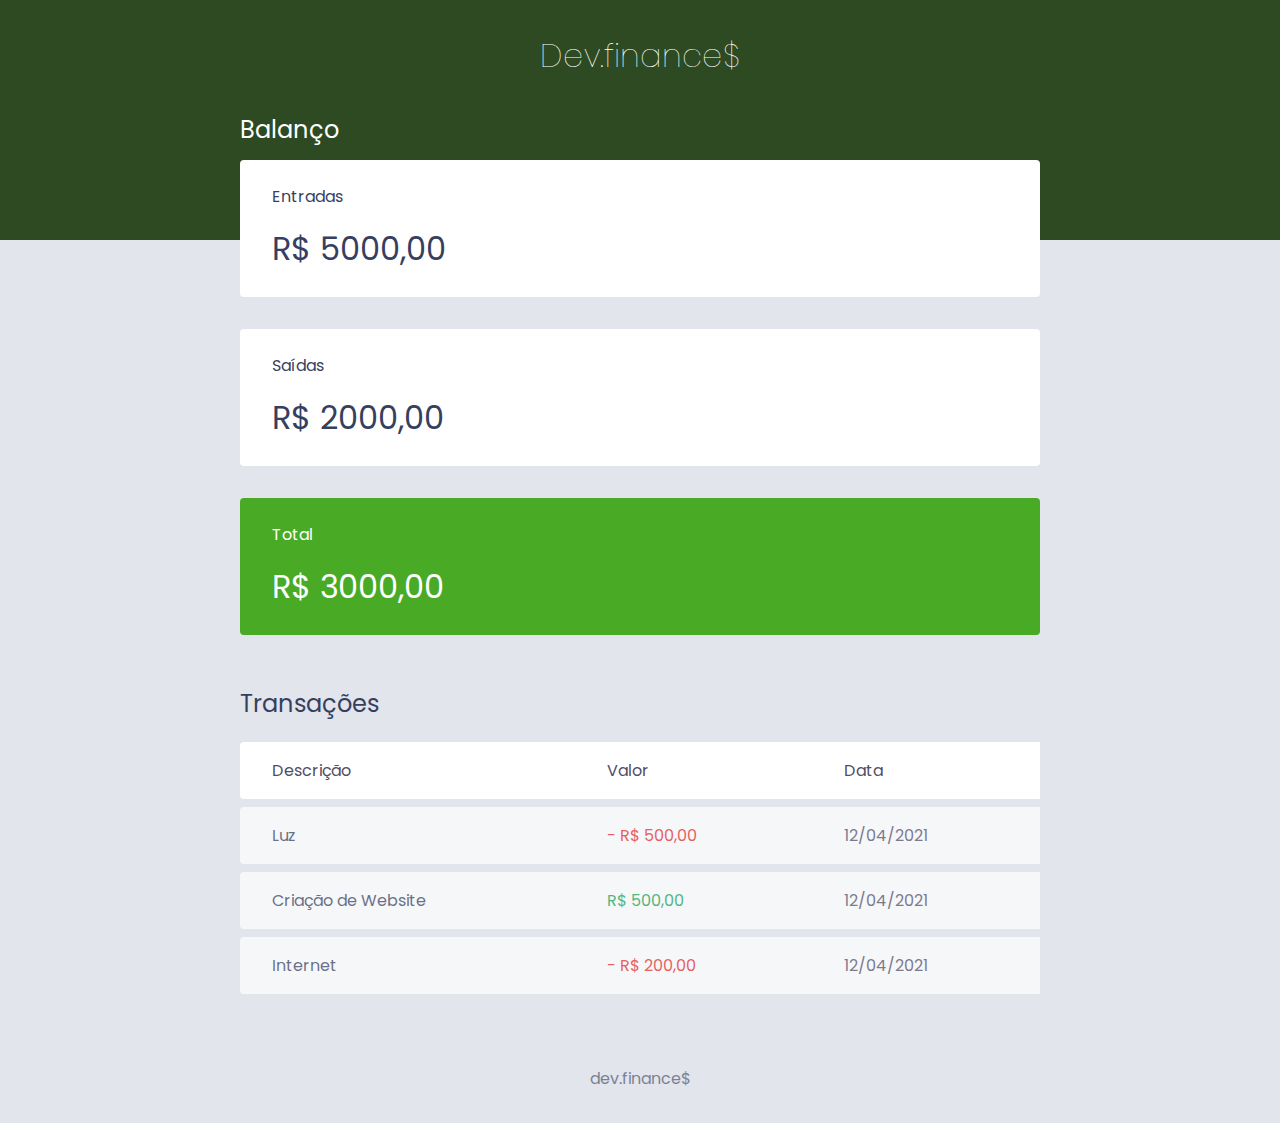
<file: index.html>
<!DOCTYPE html>
<html lang="pt-br">

<head>
    <meta charset="UTF-8">
    <meta http-equiv="X-UA-Compatible" content="IE=edge">
    <meta name="viewport" content="width=device-width, initial-scale=1.0">
    <!--CSS-->
    <link rel="stylesheet" href="./style.css">
    <!--fontes-->
    <link rel="preconnect" href="https://fonts.gstatic.com">
    <link href="https://fonts.googleapis.com/css2?family=Poppins:ital,wght@0,100;0,400;0,700;1,100;1,400&display=swap" rel="stylesheet">
    <title>dev.finance$</title>
</head>

<body>
    <header>
        <h1 id="logo">Dev.finance$</h1>
    </header>

    <main class="conteiner">
        <section id="balance">
            <h2>Balanço</h2>

            <div class="card">
                <h3>Entradas</h3>
                <p>R$ 5000,00</p>
            </div>

            <div class="card">
                <h3>Saídas</h3>
                <p>R$ 2000,00</p>
            </div>

            <div class="card total">
                <h3>Total</h3>
                <p>R$ 3000,00</p>
            </div>
        </section>

        <section id="transaction">
            <h2>Transações</h2>
            <table id="data-table">
                <thead>
                    <tr>
                        <th>Descrição</th>
                        <th>Valor</th>
                        <th>Data</th>
                    </tr>
                </thead>
                <tbody>
                    <tr>
                        <td class="description">Luz</td>
                        <td class="expense">- R$ 500,00</td>
                        <td class="date">12/04/2021</td>
                    </tr>
                    <tr>
                        <td class="description">Criação de Website</td>
                        <td class="income">R$ 500,00</td>
                        <td class="date">12/04/2021</td>
                    </tr>
                    <tr>
                        <td class="description">Internet</td>
                        <td class="expense">- R$ 200,00</td>
                        <td class="date">12/04/2021</td>
                    </tr>
                </tbody>
            </table>
        </section>
    </main>

    <footer>
        <p>dev.finance$</p>
    </footer>
</body>

</html>
</file>
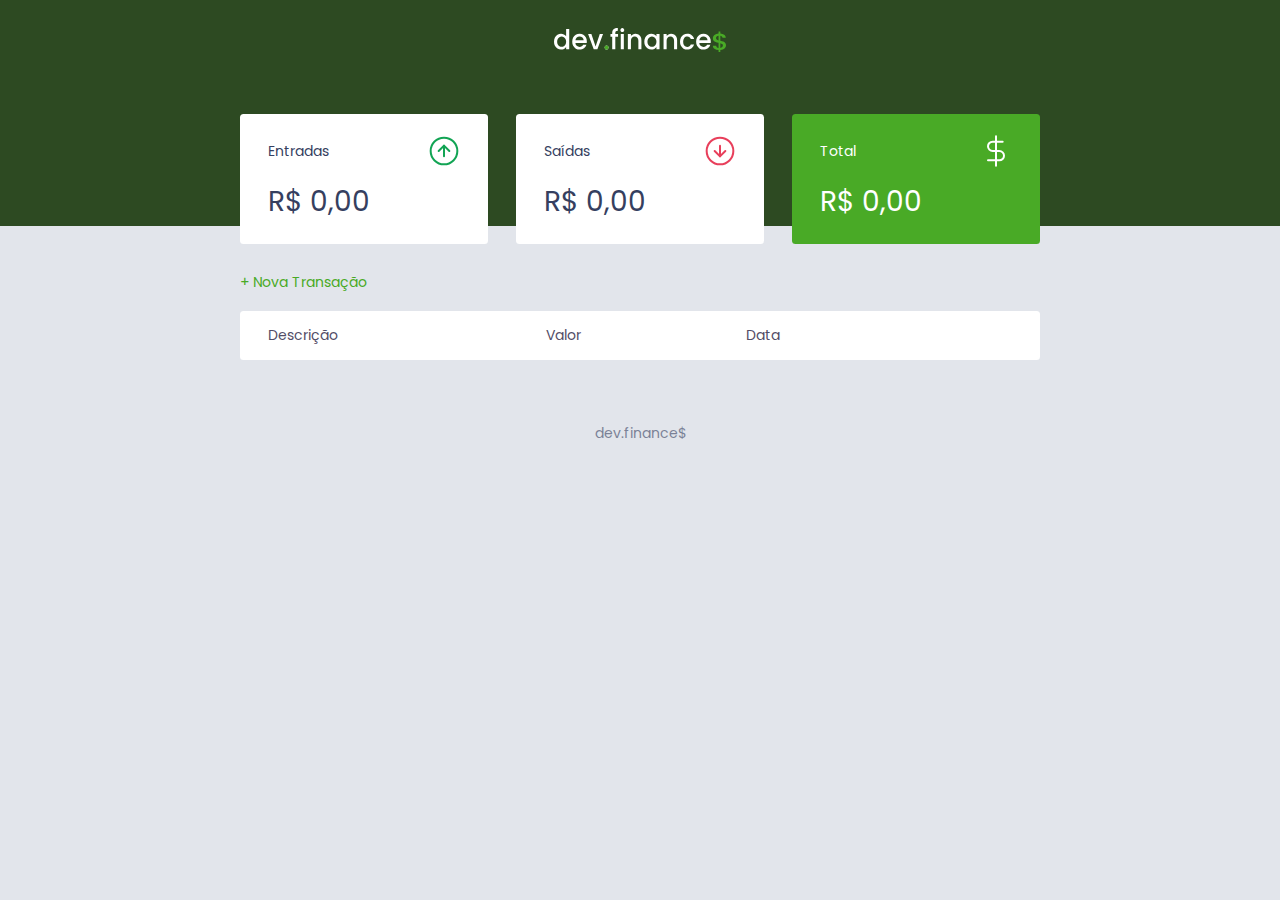
<file: dev.finance$/index.html>
<!DOCTYPE html>
<html lang="pt-br">

<head>
    <meta charset="UTF-8">
    <meta http-equiv="X-UA-Compatible" content="IE=edge">
    <meta name="viewport" content="width=device-width, initial-scale=1.0">
    <!--CSS-->
    <link rel="stylesheet" href="./style.css">
    <!--fontes-->
    <link rel="preconnect" href="https://fonts.gstatic.com">
    <link href="https://fonts.googleapis.com/css2?family=Poppins:ital,wght@0,100;0,400;0,700;1,100;1,400&display=swap"
        rel="stylesheet">
    <title>dev.finance$</title>
</head>

<body>
    <header>
        <img src="./assets/logo.svg" alt="Logo Dev Finance">
    </header>

    <main class="conteiner">
        <section id="balance">
            <h2 class="sr-only">Balanço</h2>

            <div class="card">
                <h3>
                    <span>
                        Entradas
                    </span>
                    <img src="./assets/income.svg" alt="Image de entradas">
                </h3>
                <p id="incomeDisplay">R$ 0,00</p>
            </div>

            <div class="card">
                <h3>
                    <span>
                        Saídas
                    </span>
                    <img src="./assets/expense.svg" alt="Image de saídas">
                </h3>
                <p id="expenseDisplay">R$ 0,00</p>
            </div>

            <div class="card total">
                <h3>
                    <span>
                        Total
                    </span>
                    <img src="./assets/total.svg" alt="Image total">
                </h3>
                <p id="totalDisplay">R$ 0,00</p>
            </div>
        </section>

        <section id="transaction">
            <h2 class="sr-only">Transações</h2>
            <a href="#" class="button new" onclick="Modal.open()">+ Nova Transação</a>
            <table id="data-table">
                <thead>
                    <tr>
                        <th>Descrição</th>
                        <th>Valor</th>
                        <th>Data</th>
                        <th></th>
                    </tr>
                </thead>
                <tbody>
                </tbody>
            </table>
        </section>
    </main>

    <div class="modal-overlay">
        <div class="modal">
            <div id="form">
                <h2>Nova Transação</h2>
                <form action="" onsubmit="Form.submit(event)">
                    <div class="input-group">
                        <label class="sr-only" for="description">Descrição</label>
                        <input type="text" id="description" name="description" placeholder="Descrição">
                    </div>

                    <div class="input-group">
                        <label class="sr-only" for="amount">Valor</label>
                        <input type="number" step="0.01" id="amount" name="amount" placeholder="0,00">
                        <small class="help">Use o sinal - (negativo) para despesas e , (vírgula) para casas decimais</small>
                    </div>

                    <div class="input-group">
                        <label class="sr-only" for="">Data</label>
                        <input type="date" id="date" name="date">
                    </div>
                    <div class="input-group actions">
                        <a href="#" class="button cancel" onclick="Modal.close()">Cancelar</a>
                        <button>Salvar</button>
                    </div>
                </form>
            </div>
        </div>
    </div>

    <footer>
        <p>dev.finance$</p>
    </footer>

    <script src="./script.js"></script>

</body>

</html>
</file>
<file: style.css>
/*Global=============*/
:root {
    --dark-blue: #363f5f;
}

* {
    margin: 0;
    padding: 0;
    box-sizing: border-box;
}

body {
    background-color: #e2e5eb;
    font-family: 'Poppins', sans-serif;
}

.conteiner {
    width: min(90vw, 800px);    
    margin: auto;    
}

/*Titles============================*/
h2 {
    margin-top: 3.2rem;
    margin-bottom: 0.8rem;
    color: var(--dark-blue);
    font-weight: normal;
}


/*Header============================*/
header {
    background-color: #2d4a22;
    padding: 2rem 0 10rem;
    text-align: center;
}

#logo {
    color: rgb(255, 255, 255);
    font-weight: 100;
}

/*Balance===========================*/
#balance {
    margin-top: -8rem;
}

#balance h2 {
    color:rgb(255, 255, 255);
    margin-top: 0;
}

/*Cards==============================*/
.card {
    background-color: white;
    padding: 1.5rem 2rem;
    border-radius: 0.25rem;
    margin-bottom: 2rem;
    color: var(--dark-blue);
}

.card h3 {
    font-weight: normal;
    font-size: 1rem;
}

.card p {
    font-size: 2rem;
    line-height: 3rem;
    margin-top: 1rem;
}

.card.total {
    background-color: #49aa26;
    color: white;
}

/*Table========================*/
#data-table {
    width: 100%;
    border-spacing: 0 0.5rem;
    color: #524d67;
}

table thead tr th:first-child, 
table tbody tr td:first-child {
    border-radius: 0.25rem 0 0 0.25rem;
} 


table thead th {
    background-color: white;
    font-weight: normal;
    color: #524d67;
    padding: 1rem 2rem; 
    text-align: left;
}

table tbody tr {
    opacity: 0.7;
}

table tbody tr:hover {
    opacity: 1;
}
 
table tbody td {
    background-color: white;
    padding: 1rem 2rem;
}

td.description {
    color: var(--dark-blue);
}

td.income {
    color: #12a454;
}

td.expense {
    color: #e92929;
}


/*Footer=============================*/
footer {
    text-align: center;
    padding: 4rem 0 2rem;
    color: var(--dark-blue);
    opacity: 0.6;
}
</file>
<file: dev.finance$/style.css>
/*Global=============*/
:root {
    --dark-blue: #363f5f;
    --green: #49AA26;
    --greenHover: #3dd705;
    --red: #e92929;
}

* {
    margin: 0;
    padding: 0;
    box-sizing: border-box;
}

html {
    font-size: 93.75%; /* 15px */
}

body {
    background-color: #e2e5eb;
    font-family: 'Poppins', sans-serif;
}

.sr-only {
    position: absolute;
    width: 1px;
    height: 1px;
    padding: 0;
    margin: -1px;
    overflow: hidden;
    clip: rect(0, 0, 0, 0);
    white-space: nowrap;
    border-width: 0;
}

.conteiner {
    width: min(90vw, 800px);    
    margin: auto;    
}

/*Titles============================*/
h2 {
    margin-top: 3.2rem;
    margin-bottom: 0.8rem;
    color: var(--dark-blue);
    font-weight: normal;
}

/*Links & Buttons===============================*/
a {
    color: var(--green);
    text-decoration: none;
}

a:hover {
    color: var(--greenHover);
}

button {
    width: 100%;
    height: 50px;
    border: none;
    border-radius: 0.25rem;
    color: white;
    background-color: var(--green);
    padding: 0;
    cursor: pointer;
}

button:hover {
    background-color: var(--greenHover);
}

.button.new {
    display: inline-block;
    margin-bottom: 0.8rem;
}

.button.cancel {
    color: var(--red);
    border: 2px var(--red) solid;
    border-radius: 0.25rem;
    height: 50px;
    display: flex;
    align-items: center;
    justify-content: center;
    opacity: 0.6;
}

.button.cancel:hover {
    opacity: 1;
}


/*Header============================*/
header {
    background-color: #2d4a22;
    padding: 2rem 0 12rem;
    text-align: center;
}

#logo {
    color: rgb(255, 255, 255);
    font-weight: 100;
}

/*Balance===========================*/
#balance {
    margin-top: -8rem;
}

#balance h2 {
    color:rgb(255, 255, 255);
    margin-top: 0;
}

/*Cards==============================*/
.card {
    background-color: white;
    padding: 1.5rem 2rem;
    border-radius: 0.25rem;
    margin-bottom: 2rem;
    color: var(--dark-blue);
}

.card h3 {
    font-weight: normal;
    font-size: 1rem;

    display: flex;
    align-items: center;
    justify-content: space-between;
}

.card p {
    font-size: 2rem;
    line-height: 3rem;
    margin-top: 1rem;
}

.card.total {
    background-color: var(--green);
    color: white;
}

/*Table========================*/
#transaction {
    display: block;
    width: 100%;
    overflow-x: auto;
}

#data-table {
    width: 100%;
    border-spacing: 0 0.5rem;
    color: #524d67;overflow-x: auto;
}

table thead tr th:first-child, 
table tbody tr td:first-child {
    border-radius: 0.25rem 0 0 0.25rem;
} 

table thead tr th:last-child, 
table tbody tr td:last-child {
    border-radius: 0 0.25rem 0.25rem 0;
}

table thead th {
    background-color: white;
    font-weight: normal;
    color: #524d67;
    padding: 1rem 2rem; 
    text-align: left;
}

table tbody tr {
    opacity: 0.7;
}

table tbody tr:hover {
    opacity: 1;
}
 
table tbody td {
    background-color: white;
    padding: 1rem 2rem;
}

td.description {
    color: var(--dark-blue);
}

td.income {
    color: #12a454;
}

td.expense {
    color: var(--red);
}

/*Modal================================*/
.modal-overlay {
    width: 100%;
    height: 100%;
    background-color: rgba(0, 0, 0, 0.7);
    position: fixed;
    top: 0;
    display: flex;
    align-items: center;
    justify-content: center;
    opacity: 0;
    visibility: hidden;
    z-index: 999;
}

.modal-overlay.active {
    opacity: 1;
    visibility: visible;
}

.modal {
    background-color: #f0f2f5;
    padding: 2.4rem;
    position: relative; 
    z-index: 1;
}

/*Form==================================*/

#form {
    max-width: 500px;
}

#form h2 {
    margin-top: 0;
}

input {
    border: none;
    border-radius: 0.2rem;
    width: 100%;
    padding: 0.8rem;
}

.input-group {
    margin-top: 0.8rem;
}

.input-group small {
    opacity: 0.7;
}

.input-group.actions {
    display: flex;
    justify-content: space-between;
    align-items: center;
}

.input-group.actions .button,
.input-group.actions button {
    width: 48%;
}



/*Footer===============================*/
footer {
    text-align: center;
    padding: 4rem 0 2rem;
    color: var(--dark-blue);
    opacity: 0.6;
}

/*Responsive==========================*/
@media (min-width: 800px) {
    html {
        font-size: 87.5%; /* 14px */
    }

    #balance {
        display: grid;
        grid-template-columns: repeat(3, 1fr);
        gap: 2rem;
    }
}
</file>
